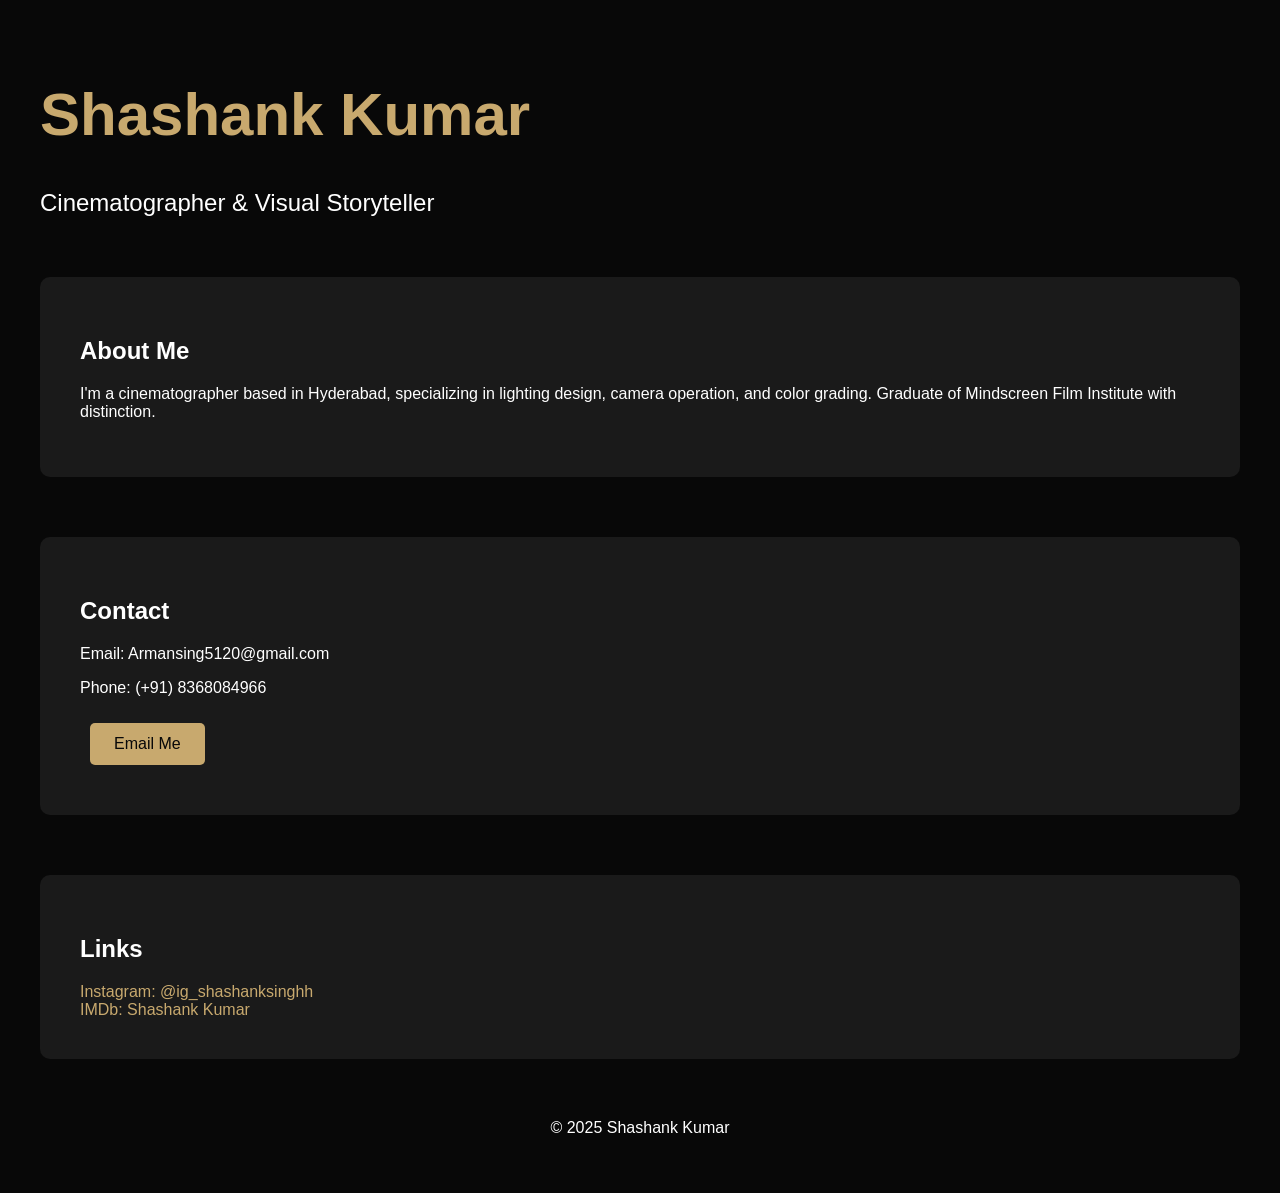
<file: portfolio.html>
<!DOCTYPE html>
<html>
<head>
    <title>Shashank Kumar - Cinematographer</title>
    <meta charset="UTF-8">
    <meta name="viewport" content="width=device-width, initial-scale=1.0">
    <style>
        body {
            background: #080808;
            color: white;
            font-family: Arial, sans-serif;
            margin: 0;
            padding: 0;
        }
        .container {
            max-width: 1200px;
            margin: 0 auto;
            padding: 40px;
        }
        h1 {
            font-size: 60px;
            color: #c8a96e;
        }
        .section {
            margin: 60px 0;
            padding: 40px;
            background: #1a1a1a;
            border-radius: 10px;
        }
        a {
            color: #c8a96e;
            text-decoration: none;
        }
        .btn {
            display: inline-block;
            padding: 12px 24px;
            background: #c8a96e;
            color: #080808;
            margin: 10px;
            border-radius: 5px;
        }
    </style>
</head>
<body>
    <div class="container">
        <h1>Shashank Kumar</h1>
        <p style="font-size: 24px;">Cinematographer & Visual Storyteller</p>
        
        <div class="section">
            <h2>About Me</h2>
            <p>I'm a cinematographer based in Hyderabad, specializing in lighting design, camera operation, and color grading. Graduate of Mindscreen Film Institute with distinction.</p>
        </div>
        
        <div class="section">
            <h2>Contact</h2>
            <p>Email: Armansing5120@gmail.com</p>
            <p>Phone: (+91) 8368084966</p>
            <a href="mailto:Armansing5120@gmail.com" class="btn">Email Me</a>
        </div>
        
        <div class="section">
            <h2>Links</h2>
            <a href="#">Instagram: @ig_shashanksinghh</a><br>
            <a href="#">IMDb: Shashank Kumar</a>
        </div>
        
        <p style="text-align: center; margin-top: 60px;">© 2025 Shashank Kumar</p>
    </div>
</body>
</html>
</file>
